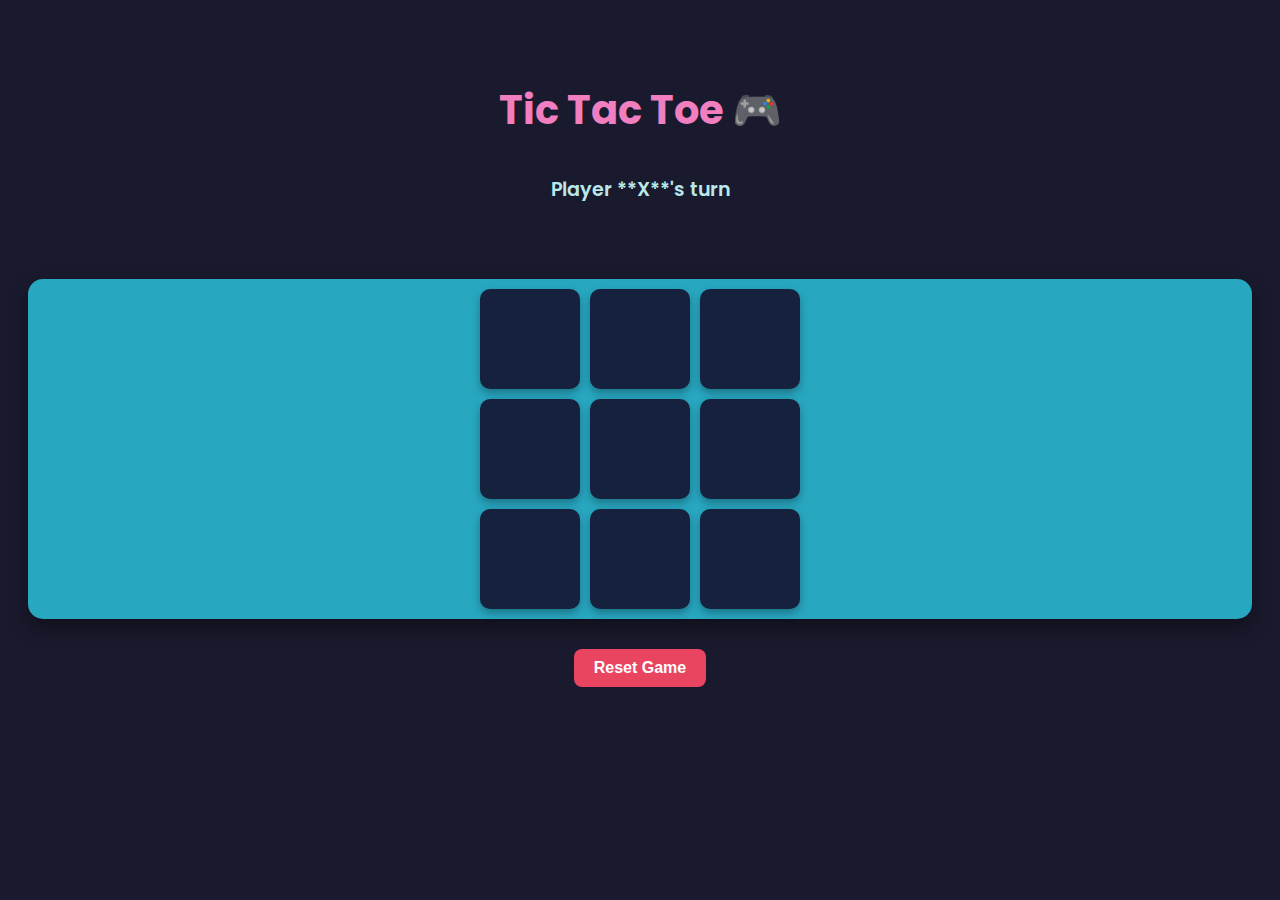
<file: index.html>
<!DOCTYPE html>
<html lang="en">
<head>
  <meta charset="UTF-8" />
  <meta name="viewport" content="width=device-width, initial-scale=1.0" />
  <title>Tic Tac Toe</title>
  <link rel="stylesheet" href="style.css" />
    <link href="https://fonts.googleapis.com/css2?family=Poppins:wght@400;600&display=swap" rel="stylesheet">
</head>
<body>
  <h1>Tic Tac Toe 🎮</h1>
    <div id="game-status">Player **X**'s turn</div>
  <div class="board" id="board"></div>
  <button id="reset">Reset Game</button>

  <script src="script.js"></script>
</body>
</html>
</file>
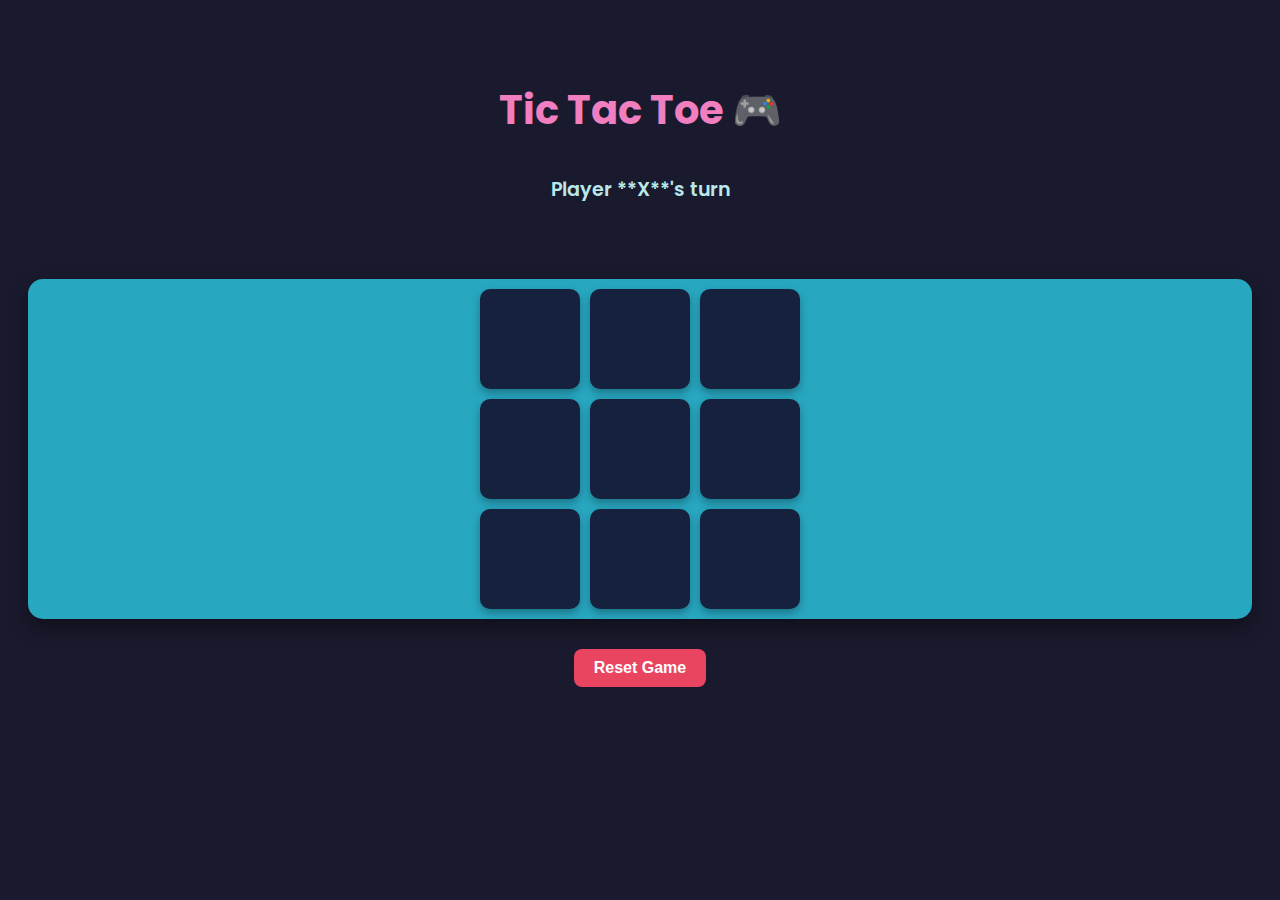
<file: TicTacToe/index.html>
<!DOCTYPE html>
<html lang="en">
<head>
  <meta charset="UTF-8" />
  <meta name="viewport" content="width=device-width, initial-scale=1.0" />
  <title>Tic Tac Toe</title>
  <link rel="stylesheet" href="style.css" />
    <link href="https://fonts.googleapis.com/css2?family=Poppins:wght@400;600&display=swap" rel="stylesheet">
</head>
<body>
  <h1>Tic Tac Toe 🎮</h1>
    <div id="game-status">Player **X**'s turn</div>
  <div class="board" id="board"></div>
  <button id="reset">Reset Game</button>

  <script src="script.js"></script>
</body>
</html>
</file>
<file: style.css>
body {
  font-family: 'Poppins', sans-serif;
  text-align: center;
  background: #1a1a2e;
  color: #e94560;
  padding: 20px;
}

h1 {
  color: #f17ebf;
  font-size: 2.5rem;
  margin-bottom: 10px;
}

#game-status {
  font-size: 1.2rem;
  font-weight: 600;
  color: #bae8e8;
  margin-bottom: 20px;
  min-height: 24px;
}

.board {
  display: grid;
  grid-template-columns: repeat(3, 100px);
  gap: 10px;
  justify-content: center;
  margin-top: 30px;
  box-shadow: 0 10px 20px rgba(0, 0, 0, 0.4);
  padding: 10px;
  background: #28a7c1;
  border-radius: 15px;
}

.cell {
  width: 100px;
  height: 100px;
  background: #16213e;
  border-radius: 10px;
  font-size: 3.5rem;
  display: flex;
  align-items: center;
  justify-content: center;
  cursor: pointer;
  transition: transform 0.2s ease-out, background 0.3s;
  box-shadow: 0 4px 8px rgba(0, 0, 0, 0.3);
  font-weight: 600;
}

/* Specific styles for 'X' and 'O' */
.cell.x-marker {
  color: #e94560;
}

.cell.o-marker {
  color: #bae8e8;
}

.cell:hover:not(.x-marker):not(.o-marker) {
  background: #283747;
  transform: scale(1.05);
}

button {
  margin-top: 30px;
  padding: 10px 20px;
  border: none;
  border-radius: 8px;
  background: #e94560;
  color: white;
  cursor: pointer;
  font-size: 1rem;
  font-weight: 600;
  transition: background 0.3s, transform 0.1s;
}

button:hover {
  background: #ff6a85;
  transform: translateY(-2px);
}
</file>
<file: TicTacToe/style.css>
body {
  font-family: 'Poppins', sans-serif;
  text-align: center;
  background: #1a1a2e;
  color: #e94560;
  padding: 20px;
}

h1 {
  color: #f17ebf;
  font-size: 2.5rem;
  margin-bottom: 10px;
}

#game-status {
  font-size: 1.2rem;
  font-weight: 600;
  color: #bae8e8;
  margin-bottom: 20px;
  min-height: 24px;
}

.board {
  display: grid;
  grid-template-columns: repeat(3, 100px);
  gap: 10px;
  justify-content: center;
  margin-top: 30px;
  box-shadow: 0 10px 20px rgba(0, 0, 0, 0.4);
  padding: 10px;
  background: #28a7c1;
  border-radius: 15px;
}

.cell {
  width: 100px;
  height: 100px;
  background: #16213e;
  border-radius: 10px;
  font-size: 3.5rem;
  display: flex;
  align-items: center;
  justify-content: center;
  cursor: pointer;
  transition: transform 0.2s ease-out, background 0.3s;
  box-shadow: 0 4px 8px rgba(0, 0, 0, 0.3);
  font-weight: 600;
}

/* Specific styles for 'X' and 'O' */
.cell.x-marker {
  color: #e94560;
}

.cell.o-marker {
  color: #bae8e8;
}

.cell:hover:not(.x-marker):not(.o-marker) {
  background: #283747;
  transform: scale(1.05);
}

button {
  margin-top: 30px;
  padding: 10px 20px;
  border: none;
  border-radius: 8px;
  background: #e94560;
  color: white;
  cursor: pointer;
  font-size: 1rem;
  font-weight: 600;
  transition: background 0.3s, transform 0.1s;
}

button:hover {
  background: #ff6a85;
  transform: translateY(-2px);
}
</file>
